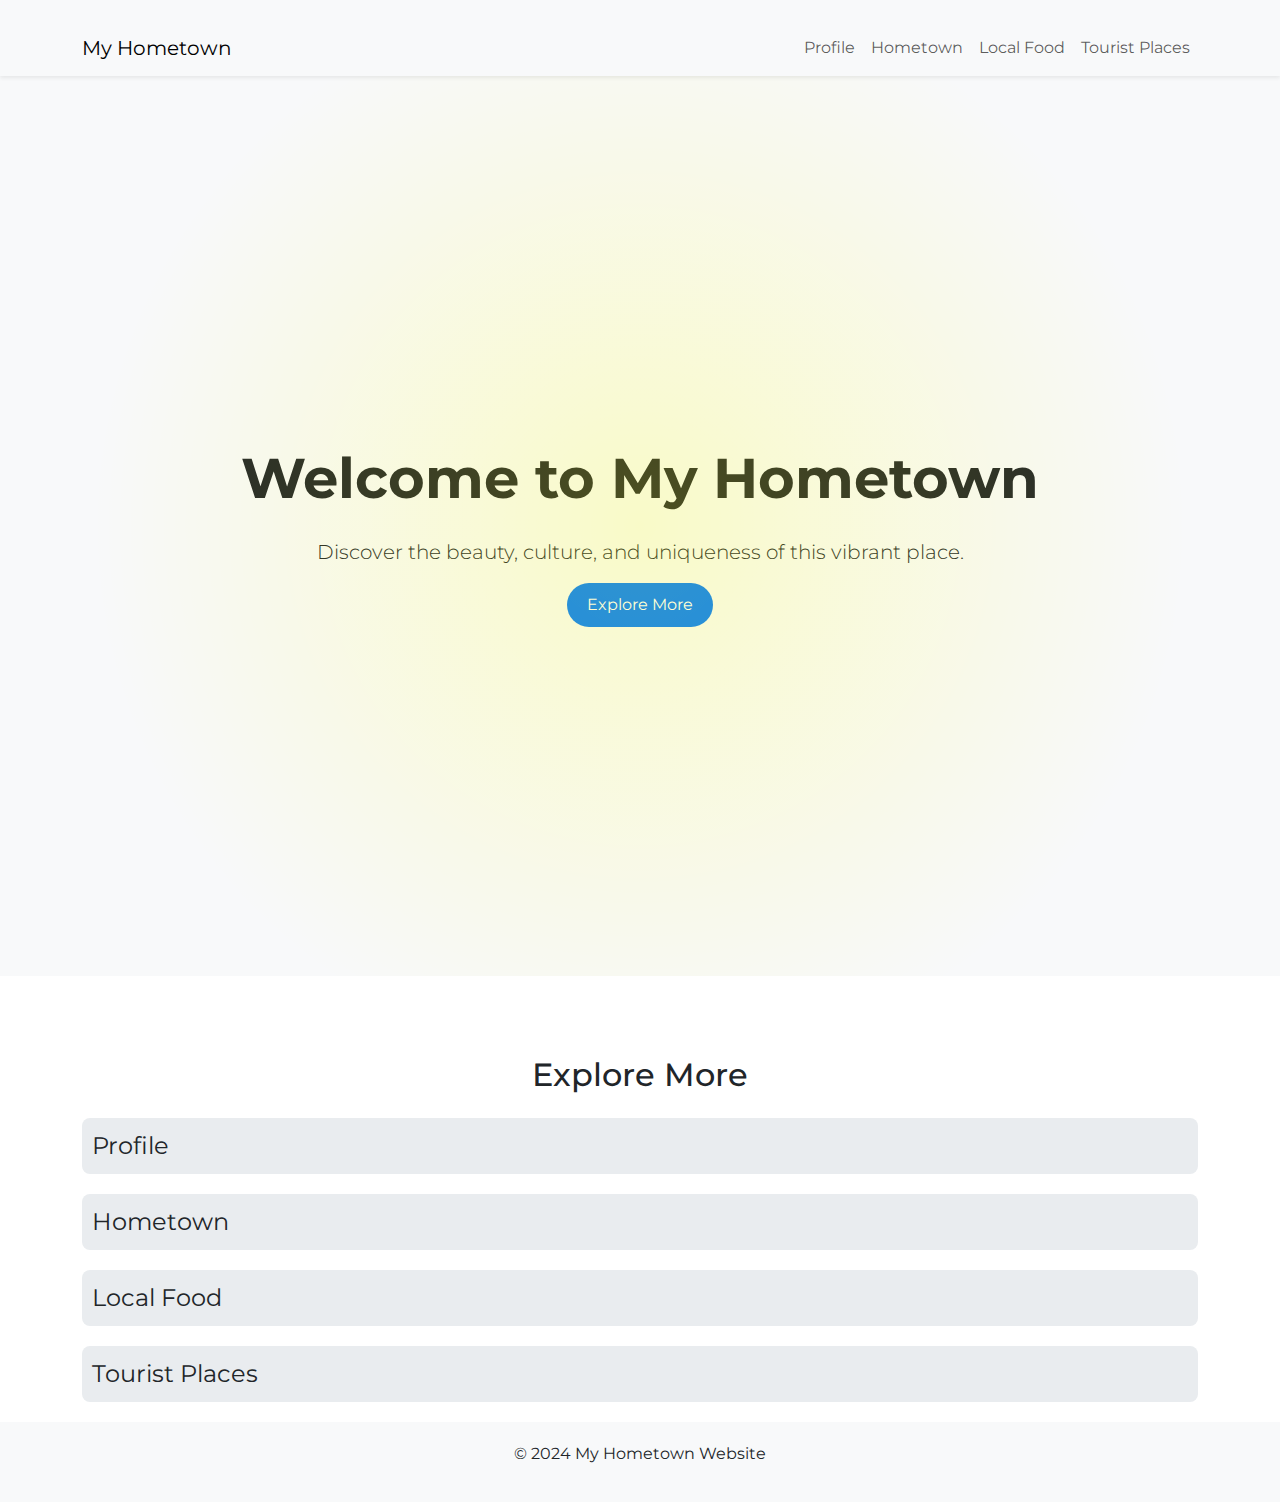
<file: index.html>
<!DOCTYPE html>
<html lang="en">
<head>
    <meta charset="UTF-8">
    <meta name="viewport" content="width=device-width, initial-scale=1.0">
    <title>My Hometown</title>
    
    <!-- Bootstrap CSS -->
    <link rel="stylesheet" href="https://cdn.jsdelivr.net/npm/bootstrap@5.3.0/dist/css/bootstrap.min.css">
    
    <!-- Google Fonts -->
    <link href="https://fonts.googleapis.com/css2?family=Montserrat:wght@300;400;700&display=swap" rel="stylesheet">
    
    <style>
        body {
            font-family: 'Montserrat', sans-serif;
            margin: 0;
            padding: 0;
            background-image: radial-gradient(circle, rgba(255,255,255,0.1) 1%, transparent 1%),
                          radial-gradient(circle, rgba(255,255,255,0.1) 1%, transparent 1%);
            background-size: 100px 100px, 50px 50px;
            background-position: 0 0, 25px 25px;
        }

        .accordion-title {
            font-size: 2rem;
            font-weight: 700;
            cursor: pointer;
            margin-bottom: 15px;
            padding: 15px;
            background-color: #f8f9fa;
            border-radius: 8px;
            transition: background-color 0.3s;
        }

        .accordion-title:hover {
            background-color: #e9ecef;
        }

        .content {
            max-height: 0;
            overflow: hidden;
            transition: max-height 0.5s ease, padding 0.5s ease;
            font-size: 1.2rem;
            padding: 0 15px;
            margin-bottom: 10px; /* Ubah ini untuk mengurangi jarak antar segment */
        }

        .content.show {
            max-height: 500px; /* Ubah ini jika perlu */
            padding: 10px 15px;
        }

        .hero {
            height: 100vh;
            display: flex;
            align-items: center;
            justify-content: center;
            background-color: #f8f9fa;
            position: relative;
            overflow: hidden;
        }

        .hero::before {
            content: '';
            position: absolute;
            top: 0;
            left: 0;
            right: 0;
            bottom: 0;
            background: radial-gradient(circle, rgba(255, 255, 0, 0.2), transparent 70%);
            z-index: 0;
        }

        footer {
            background-color: #f8f9fa;
            padding: 20px;
        }

        .container {
            padding-top: 20px;
        }

        .separator {
            width: 100%;
            height: 1px;
            background-color: #000;
            margin: 20px 0;
        }

        nav {
            position: fixed;
            top: 0;
            width: 100%;
            z-index: 1000;
        }

        .clickable-section {
            font-size: 1.5rem;
            padding: 10px; /* Ubah ini jika perlu */
            margin: 10px 0; /* Ubah ini untuk mengurangi jarak antar segment */
            cursor: pointer;
            background-color: #e9ecef;
            border-radius: 8px;
            transition: background-color 0.3s;
        }

        .clickable-section:hover {
            background-color: #d0d4d9;
        }

        .btn-explore {
            animation: pulse 2s infinite;
            background-color: #007bff; /* Blue background */
            color: white; /* White text */
            border-radius: 30px; /* Pill shape */
            padding: 10px 20px; /* Adjust padding */
            border: none; /* Remove border */
            text-decoration: none; /* Remove underline */
        }

        .btn-explore:hover {
            background-color: #0056b3; /* Darker blue on hover */
        }

        @keyframes pulse {
            0% {
                transform: scale(1);
            }
            50% {
                transform: scale(1.05);
            }
            100% {
                transform: scale(1);
            }
        }
    </style>
</head>
<body>

    <!-- Navbar -->
    <nav class="navbar navbar-expand-lg navbar-light bg-light shadow-sm">
         <div class="container">
            <a class="navbar-brand" href="/index.html">My Hometown</a>
            <button class="navbar-toggler" type="button" data-bs-toggle="collapse" data-bs-target="#navbarNav" aria-controls="navbarNav" aria-expanded="false" aria-label="Toggle navigation">
                <span class="navbar-toggler-icon"></span>
            </button>
            <div class="collapse navbar-collapse" id="navbarNav">
                <ul class="navbar-nav ms-auto">
                    <li class="nav-item"><a class="nav-link" href="/profile.html">Profile</a></li>
                    <li class="nav-item"><a class="nav-link" href="/hometown.html">Hometown</a></li>
                    <li class="nav-item"><a class="nav-link" href="/food.html">Local Food</a></li>
                    <li class="nav-item"><a class="nav-link" href="/tourist.html">Tourist Places</a></li>
                </ul>
            </div>
        </div>
    </nav>

    <!-- Homepage Content -->
    <section id="home" class="hero">
        <div class="container text-center">
            <h1 class="display-4 fw-bold">Welcome to My Hometown</h1>
            <h2 id="greeting" class="mt-3"></h2>
            <p class="lead mt-4">Discover the beauty, culture, and uniqueness of this vibrant place.</p>
            <a href="#explore-more-section" class="btn btn-explore rounded-pill">Explore More</a>
        </div>
    </section>

    <!-- Clickable Sections -->
    <section id="explore-more-section" class="container" style="padding-top: 80px;">
        <h2 class="text-center mb-4">Explore More</h2>
        
        <div class="clickable-section" onclick="toggleContent('profile-content')">Profile</div>
        <div id="profile-content" class="content">
            <p>Hello, I am Mohammad Farhan Nazrul Ilhami, currently pursuing my studies in Informatics Engineering at ITS. My passion lies in software development, particularly in creating mobile applications and web solutions. As an enthusiastic member of the Paduan Suara Mahasiswa (PSM) ITS choir, I thrive in collaborative environments where creativity flourishes. Join me on this journey as I share the essence of my hometown and the treasures it holds.</p>
        </div>

        <div class="clickable-section" onclick="toggleContent('hometown-content')">Hometown</div>
        <div id="hometown-content" class="content">
            <p>Picture a place where the sun first kisses the land, waking it from its slumber. Nestled on the eastern tip of Java Island, this town is adorned with breathtaking landscapes and rich cultural heritage. Towering mountains guard this haven, and hidden among them lies a crater that glows in the dark, a mesmerizing spectacle of nature's power. Traditional dances resonate through the streets, echoing the stories of the ancestors who walked this land long ago. The air is filled with the scent of adventure, inviting all to explore its depths.</p>
        </div>

        <div class="clickable-section" onclick="toggleContent('food-content')">Local Food</div>
        <div id="food-content" class="content">
            <p>Delight your taste buds with a medley of flavors that tell the tale of this land. Imagine biting into a plate of 'Sego Tempong', where the heat of spices dances with the freshness of vegetables, igniting a culinary fiesta. The streets bustle with vendors selling crispy 'Pisang Goreng' and savory 'Keripik Tempe', each bite bursting with authenticity. Here, food is not just sustenance; it’s a celebration of culture, a gateway to the soul of the community. Come and savor the essence of this place, one dish at a time.</p>
        </div>

        <div class="clickable-section" onclick="toggleContent('tourist-content')">Tourist Places</div>
        <div id="tourist-content" class="content">
            <p>As you venture further, a realm of stunning vistas awaits. The majestic crater, known for its ethereal glow, draws adventurers eager to witness its beauty. Lush national parks invite you to explore their trails, where wildlife roams freely amidst nature's grandeur. Each turn reveals hidden beaches, where the waves sing a lullaby of tranquility. Here, every moment spent is a step closer to understanding the vibrant tapestry of life that unfolds in this remarkable destination.</p>
        </div>
    </section>

    <!-- Footer -->
    <footer class="text-center">
        <p>&copy; 2024 My Hometown Website</p>
    </footer>

    <!-- jQuery -->
    <script src="https://code.jquery.com/jquery-3.6.0.min.js"></script>
    
    <!-- Bootstrap Bundle with Popper -->
    <script src="https://cdn.jsdelivr.net/npm/bootstrap@5.3.0/dist/js/bootstrap.bundle.min.js"></script>

    <script>
        function toggleContent(contentId) {
            const content = document.getElementById(contentId);
            const allContents = document.querySelectorAll('.content');

            allContents.forEach(item => {
                if (item !== content) {
                    item.classList.remove('show');
                }
            });

            content.classList.toggle('show');
        }

        document.addEventListener("DOMContentLoaded", function() {
            const greetings = ["Hello!", "Selamat datang!", "Welcome!", "Apa kabar?"];
            let index = 0;
            const greetingElement = document.getElementById("greeting");

            setInterval(() => {
                greetingElement.textContent = greetings[index];
                index = (index + 1) % greetings.length;
            }, 2000);
        });
    </script>
</body>
</html>
</file>
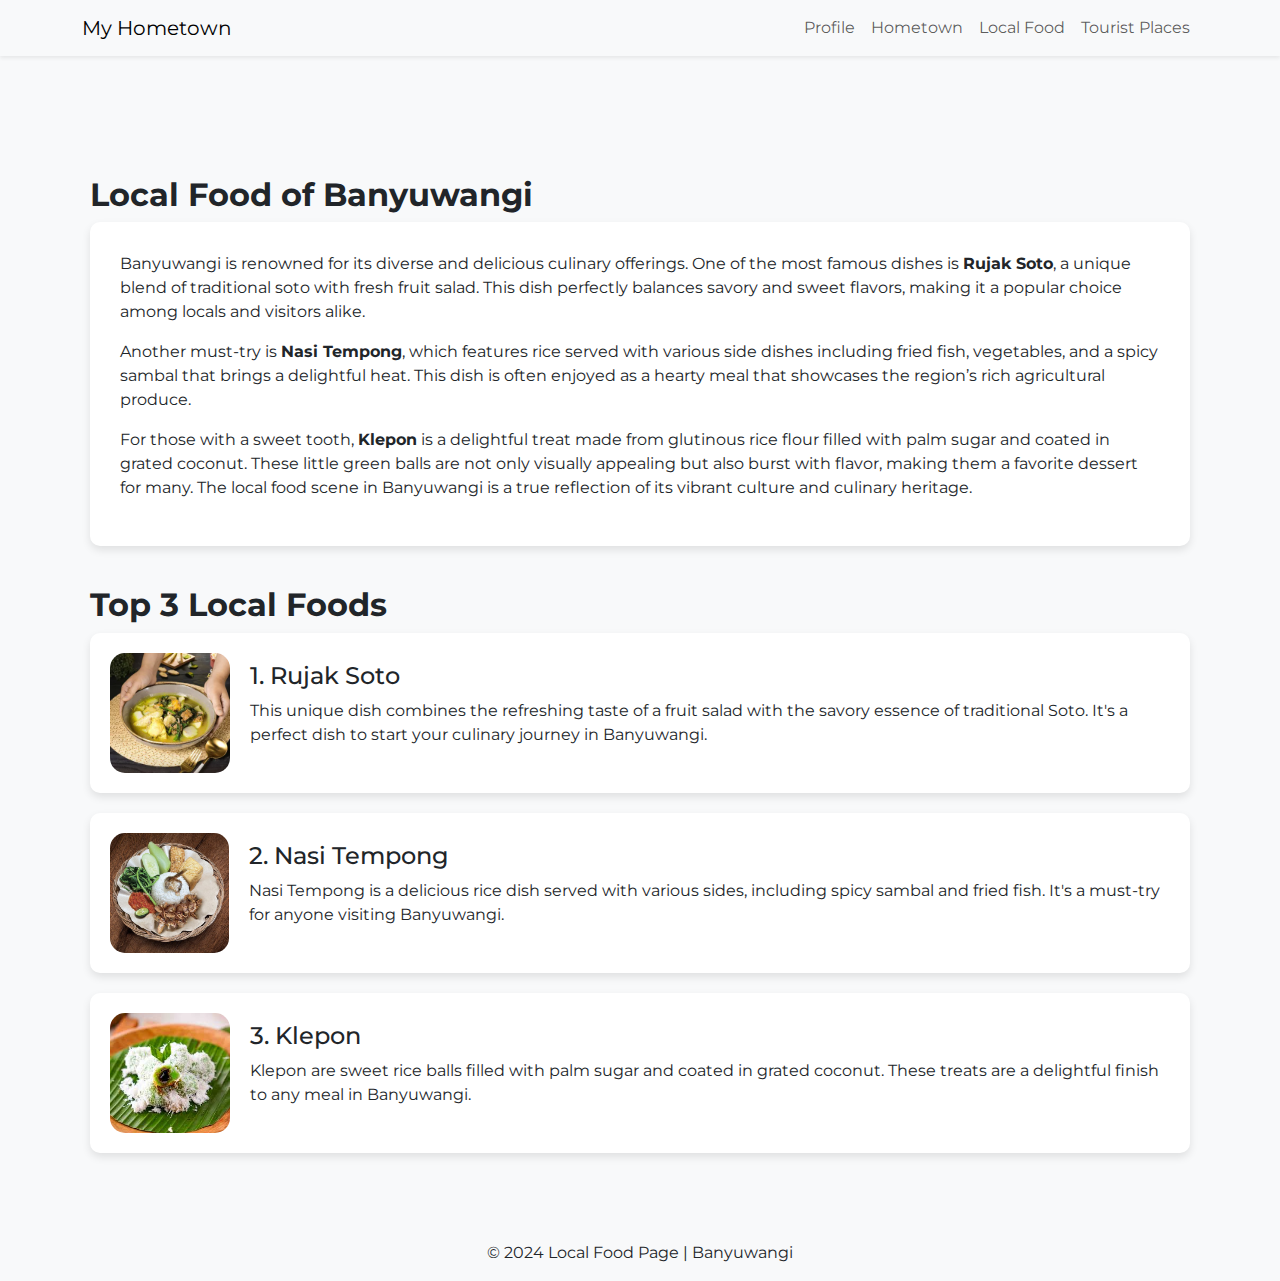
<file: food.html>
<!DOCTYPE html>
<html lang="en">
<head>
    <meta charset="UTF-8">
    <meta name="viewport" content="width=device-width, initial-scale=1.0">
    <title>Local Food - Banyuwangi</title>

    <!-- Bootstrap CSS -->
    <link rel="stylesheet" href="https://cdn.jsdelivr.net/npm/bootstrap@5.3.0/dist/css/bootstrap.min.css">

    <!-- Google Fonts -->
    <link href="https://fonts.googleapis.com/css2?family=Montserrat:wght@300;400;700&display=swap" rel="stylesheet">

    <style>
        body {
            font-family: 'Montserrat', sans-serif;
            margin: 0;
            padding: 0;
            background-color: #f8f9fa;
            position: relative;
        }

        .food-container {
            margin-top: 100px;
            padding: 20px;
        }

        .food-description {
            background-color: #ffffff;
            padding: 30px;
            border-radius: 10px;
            box-shadow: 0 4px 8px rgba(0, 0, 0, 0.1);
            margin-bottom: 30px;
        }

        .food-description h2 {
            font-size: 2rem;
            font-weight: 700;
            margin-bottom: 20px;
        }

        .top-foods {
            margin-top: 40px;
        }

        .food-item {
            background-color: #ffffff;
            padding: 20px;
            border-radius: 10px;
            box-shadow: 0 4px 8px rgba(0, 0, 0, 0.1);
            margin-bottom: 20px;
            display: flex;
            align-items: center;
        }

        .food-item img {
            width: 120px; /* Adjust width */
            height: 120px; /* Adjust height */
            border-radius: 15px; /* Rounded corners */
            margin-right: 20px; /* Spacing between image and text */
        }

        @media (max-width: 768px) {
            .food-item {
                flex-direction: column; /* Stack items on smaller screens */
                align-items: flex-start;
            }

            .food-item img {
                margin-bottom: 15px; /* Spacing below image */
            }
        }
    </style>
</head>
<body>

    <!-- Navbar -->
    <nav class="navbar navbar-expand-lg navbar-light bg-light shadow-sm">
        <div class="container">
            <a class="navbar-brand" href="/index.html">My Hometown</a>
            <button class="navbar-toggler" type="button" data-bs-toggle="collapse" data-bs-target="#navbarNav" aria-controls="navbarNav" aria-expanded="false" aria-label="Toggle navigation">
                <span class="navbar-toggler-icon"></span>
            </button>
            <div class="collapse navbar-collapse" id="navbarNav">
                <ul class="navbar-nav ms-auto">
                    <li class="nav-item"><a class="nav-link" href="/profile.html">Profile</a></li>
                    <li class="nav-item"><a class="nav-link" href="/hometown.html">Hometown</a></li>
                    <li class="nav-item"><a class="nav-link" href="/food.html">Local Food</a></li>
                    <li class="nav-item"><a class="nav-link" href="/tourist.html">Tourist Places</a></li>
                </ul>
            </div>
        </div>
    </nav>

    <!-- Local Food Section -->
    <div class="container food-container">

        <h2><strong>Local Food of Banyuwangi</strong></h2>
        
        <div class="food-description">
            <p>Banyuwangi is renowned for its diverse and delicious culinary offerings. One of the most famous dishes is <strong>Rujak Soto</strong>, a unique blend of traditional soto with fresh fruit salad. This dish perfectly balances savory and sweet flavors, making it a popular choice among locals and visitors alike.</p>
            <p>Another must-try is <strong>Nasi Tempong</strong>, which features rice served with various side dishes including fried fish, vegetables, and a spicy sambal that brings a delightful heat. This dish is often enjoyed as a hearty meal that showcases the region’s rich agricultural produce.</p>
            <p>For those with a sweet tooth, <strong>Klepon</strong> is a delightful treat made from glutinous rice flour filled with palm sugar and coated in grated coconut. These little green balls are not only visually appealing but also burst with flavor, making them a favorite dessert for many. The local food scene in Banyuwangi is a true reflection of its vibrant culture and culinary heritage.</p>
        </div>

        <!-- Top 3 Local Foods Section -->
        <div class="top-foods">
            <h2><strong>Top 3 Local Foods</strong></h2>

            <div class="food-item">
                <img src="soto.webp" alt="Rujak Soto">
                <div>
                    <h4>1. Rujak Soto</h4>
                    <p>This unique dish combines the refreshing taste of a fruit salad with the savory essence of traditional Soto. It's a perfect dish to start your culinary journey in Banyuwangi.</p>
                </div>
            </div>

            <div class="food-item">
                <img src="tempong.png" alt="Nasi Tempong">
                <div>
                    <h4>2. Nasi Tempong</h4>
                    <p>Nasi Tempong is a delicious rice dish served with various sides, including spicy sambal and fried fish. It's a must-try for anyone visiting Banyuwangi.</p>
                </div>
            </div>

            <div class="food-item">
                <img src="kle.jpeg" alt="Klepon">
                <div>
                    <h4>3. Klepon</h4>
                    <p>Klepon are sweet rice balls filled with palm sugar and coated in grated coconut. These treats are a delightful finish to any meal in Banyuwangi.</p>
                </div>
            </div>
        </div>
    </div>

    <!-- Footer -->
    <footer class="text-center mt-5">
        <p>&copy; 2024 Local Food Page | Banyuwangi</p>
    </footer>

    <!-- Bootstrap JS and Popper.js -->
    <script src="https://cdn.jsdelivr.net/npm/bootstrap@5.3.0/dist/js/bootstrap.bundle.min.js"></script>
</body>
</html>
</file>
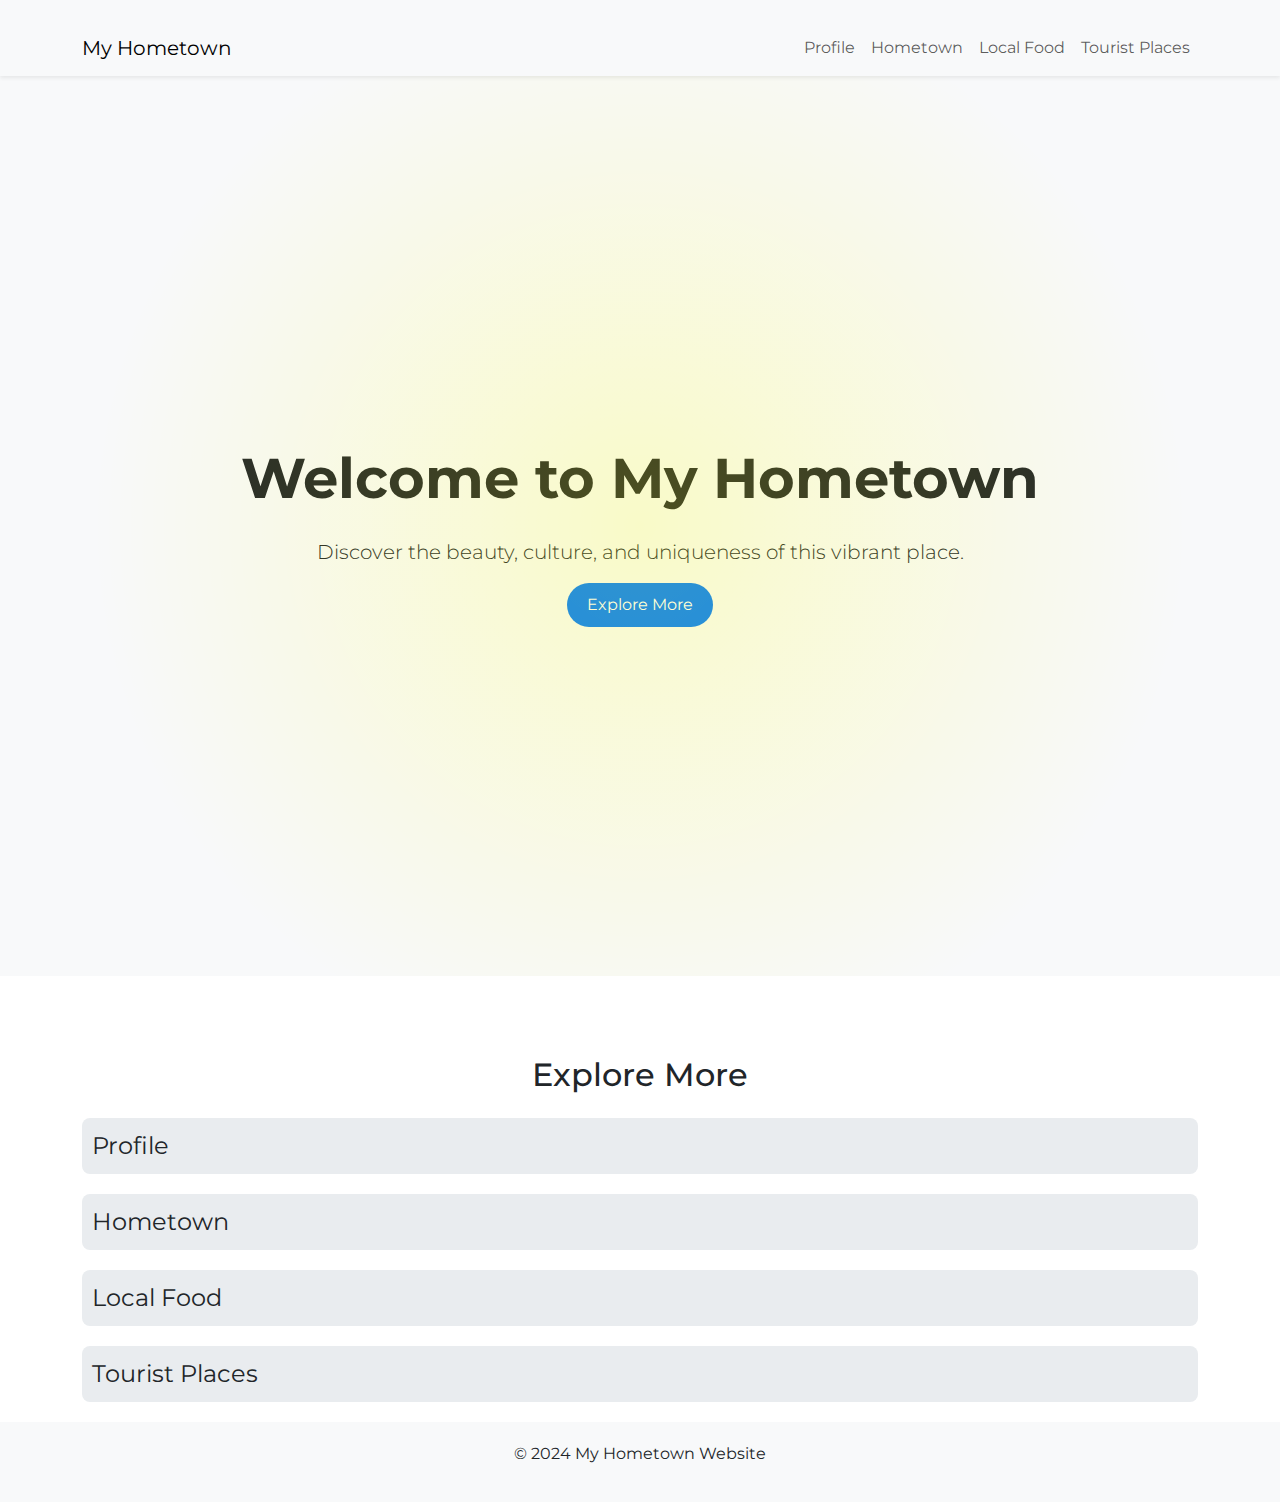
<file: homepage.html>
<!DOCTYPE html>
<html lang="en">
<head>
    <meta charset="UTF-8">
    <meta name="viewport" content="width=device-width, initial-scale=1.0">
    <title>My Hometown</title>
    
    <!-- Bootstrap CSS -->
    <link rel="stylesheet" href="https://cdn.jsdelivr.net/npm/bootstrap@5.3.0/dist/css/bootstrap.min.css">
    
    <!-- Google Fonts -->
    <link href="https://fonts.googleapis.com/css2?family=Montserrat:wght@300;400;700&display=swap" rel="stylesheet">
    
    <style>
        body {
            font-family: 'Montserrat', sans-serif;
            margin: 0;
            padding: 0;
            background-image: radial-gradient(circle, rgba(255,255,255,0.1) 1%, transparent 1%),
                          radial-gradient(circle, rgba(255,255,255,0.1) 1%, transparent 1%);
            background-size: 100px 100px, 50px 50px;
            background-position: 0 0, 25px 25px;
        }

        .accordion-title {
            font-size: 2rem;
            font-weight: 700;
            cursor: pointer;
            margin-bottom: 15px;
            padding: 15px;
            background-color: #f8f9fa;
            border-radius: 8px;
            transition: background-color 0.3s;
        }

        .accordion-title:hover {
            background-color: #e9ecef;
        }

        .content {
            max-height: 0;
            overflow: hidden;
            transition: max-height 0.5s ease, padding 0.5s ease;
            font-size: 1.2rem;
            padding: 0 15px;
            margin-bottom: 10px; /* Ubah ini untuk mengurangi jarak antar segment */
        }

        .content.show {
            max-height: 500px; /* Ubah ini jika perlu */
            padding: 10px 15px;
        }

        .hero {
            height: 100vh;
            display: flex;
            align-items: center;
            justify-content: center;
            background-color: #f8f9fa;
            position: relative;
            overflow: hidden;
        }

        .hero::before {
            content: '';
            position: absolute;
            top: 0;
            left: 0;
            right: 0;
            bottom: 0;
            background: radial-gradient(circle, rgba(255, 255, 0, 0.2), transparent 70%);
            z-index: 0;
        }

        footer {
            background-color: #f8f9fa;
            padding: 20px;
        }

        .container {
            padding-top: 20px;
        }

        .separator {
            width: 100%;
            height: 1px;
            background-color: #000;
            margin: 20px 0;
        }

        nav {
            position: fixed;
            top: 0;
            width: 100%;
            z-index: 1000;
        }

        .clickable-section {
            font-size: 1.5rem;
            padding: 10px; /* Ubah ini jika perlu */
            margin: 10px 0; /* Ubah ini untuk mengurangi jarak antar segment */
            cursor: pointer;
            background-color: #e9ecef;
            border-radius: 8px;
            transition: background-color 0.3s;
        }

        .clickable-section:hover {
            background-color: #d0d4d9;
        }

        .btn-explore {
            animation: pulse 2s infinite;
            background-color: #007bff; /* Blue background */
            color: white; /* White text */
            border-radius: 30px; /* Pill shape */
            padding: 10px 20px; /* Adjust padding */
            border: none; /* Remove border */
            text-decoration: none; /* Remove underline */
        }

        .btn-explore:hover {
            background-color: #0056b3; /* Darker blue on hover */
        }

        @keyframes pulse {
            0% {
                transform: scale(1);
            }
            50% {
                transform: scale(1.05);
            }
            100% {
                transform: scale(1);
            }
        }
    </style>
</head>
<body>

    <!-- Navbar -->
    <nav class="navbar navbar-expand-lg navbar-light bg-light shadow-sm">
         <div class="container">
            <a class="navbar-brand" href="/homepage.html/">My Hometown</a>
            <button class="navbar-toggler" type="button" data-bs-toggle="collapse" data-bs-target="#navbarNav" aria-controls="navbarNav" aria-expanded="false" aria-label="Toggle navigation">
                <span class="navbar-toggler-icon"></span>
            </button>
            <div class="collapse navbar-collapse" id="navbarNav">
                <ul class="navbar-nav ms-auto">
                    <li class="nav-item"><a class="nav-link" href="/profile.html">Profile</a></li>
                    <li class="nav-item"><a class="nav-link" href="/hometown.html">Hometown</a></li>
                    <li class="nav-item"><a class="nav-link" href="/food.html">Local Food</a></li>
                    <li class="nav-item"><a class="nav-link" href="/tourist.html">Tourist Places</a></li>
                </ul>
            </div>
        </div>
    </nav>

    <!-- Homepage Content -->
    <section id="home" class="hero">
        <div class="container text-center">
            <h1 class="display-4 fw-bold">Welcome to My Hometown</h1>
            <h2 id="greeting" class="mt-3"></h2>
            <p class="lead mt-4">Discover the beauty, culture, and uniqueness of this vibrant place.</p>
            <a href="#explore-more-section" class="btn btn-explore rounded-pill">Explore More</a>
        </div>
    </section>

    <!-- Clickable Sections -->
    <section id="explore-more-section" class="container" style="padding-top: 80px;">
        <h2 class="text-center mb-4">Explore More</h2>
        
        <div class="clickable-section" onclick="toggleContent('profile-content')">Profile</div>
        <div id="profile-content" class="content">
            <p>Hello, I am Mohammad Farhan Nazrul Ilhami, currently pursuing my studies in Informatics Engineering at ITS. My passion lies in software development, particularly in creating mobile applications and web solutions. As an enthusiastic member of the Paduan Suara Mahasiswa (PSM) ITS choir, I thrive in collaborative environments where creativity flourishes. Join me on this journey as I share the essence of my hometown and the treasures it holds.</p>
        </div>

        <div class="clickable-section" onclick="toggleContent('hometown-content')">Hometown</div>
        <div id="hometown-content" class="content">
            <p>Picture a place where the sun first kisses the land, waking it from its slumber. Nestled on the eastern tip of Java Island, this town is adorned with breathtaking landscapes and rich cultural heritage. Towering mountains guard this haven, and hidden among them lies a crater that glows in the dark, a mesmerizing spectacle of nature's power. Traditional dances resonate through the streets, echoing the stories of the ancestors who walked this land long ago. The air is filled with the scent of adventure, inviting all to explore its depths.</p>
        </div>

        <div class="clickable-section" onclick="toggleContent('food-content')">Local Food</div>
        <div id="food-content" class="content">
            <p>Delight your taste buds with a medley of flavors that tell the tale of this land. Imagine biting into a plate of 'Sego Tempong', where the heat of spices dances with the freshness of vegetables, igniting a culinary fiesta. The streets bustle with vendors selling crispy 'Pisang Goreng' and savory 'Keripik Tempe', each bite bursting with authenticity. Here, food is not just sustenance; it’s a celebration of culture, a gateway to the soul of the community. Come and savor the essence of this place, one dish at a time.</p>
        </div>

        <div class="clickable-section" onclick="toggleContent('tourist-content')">Tourist Places</div>
        <div id="tourist-content" class="content">
            <p>As you venture further, a realm of stunning vistas awaits. The majestic crater, known for its ethereal glow, draws adventurers eager to witness its beauty. Lush national parks invite you to explore their trails, where wildlife roams freely amidst nature's grandeur. Each turn reveals hidden beaches, where the waves sing a lullaby of tranquility. Here, every moment spent is a step closer to understanding the vibrant tapestry of life that unfolds in this remarkable destination.</p>
        </div>
    </section>

    <!-- Footer -->
    <footer class="text-center">
        <p>&copy; 2024 My Hometown Website</p>
    </footer>

    <!-- jQuery -->
    <script src="https://code.jquery.com/jquery-3.6.0.min.js"></script>
    
    <!-- Bootstrap Bundle with Popper -->
    <script src="https://cdn.jsdelivr.net/npm/bootstrap@5.3.0/dist/js/bootstrap.bundle.min.js"></script>

    <script>
        function toggleContent(contentId) {
            const content = document.getElementById(contentId);
            const allContents = document.querySelectorAll('.content');

            allContents.forEach(item => {
                if (item !== content) {
                    item.classList.remove('show');
                }
            });

            content.classList.toggle('show');
        }

        document.addEventListener("DOMContentLoaded", function() {
            const greetings = ["Hello!", "Selamat datang!", "Welcome!", "Apa kabar?"];
            let index = 0;
            const greetingElement = document.getElementById("greeting");

            setInterval(() => {
                greetingElement.textContent = greetings[index];
                index = (index + 1) % greetings.length;
            }, 2000);
        });
    </script>
</body>
</html>
</file>
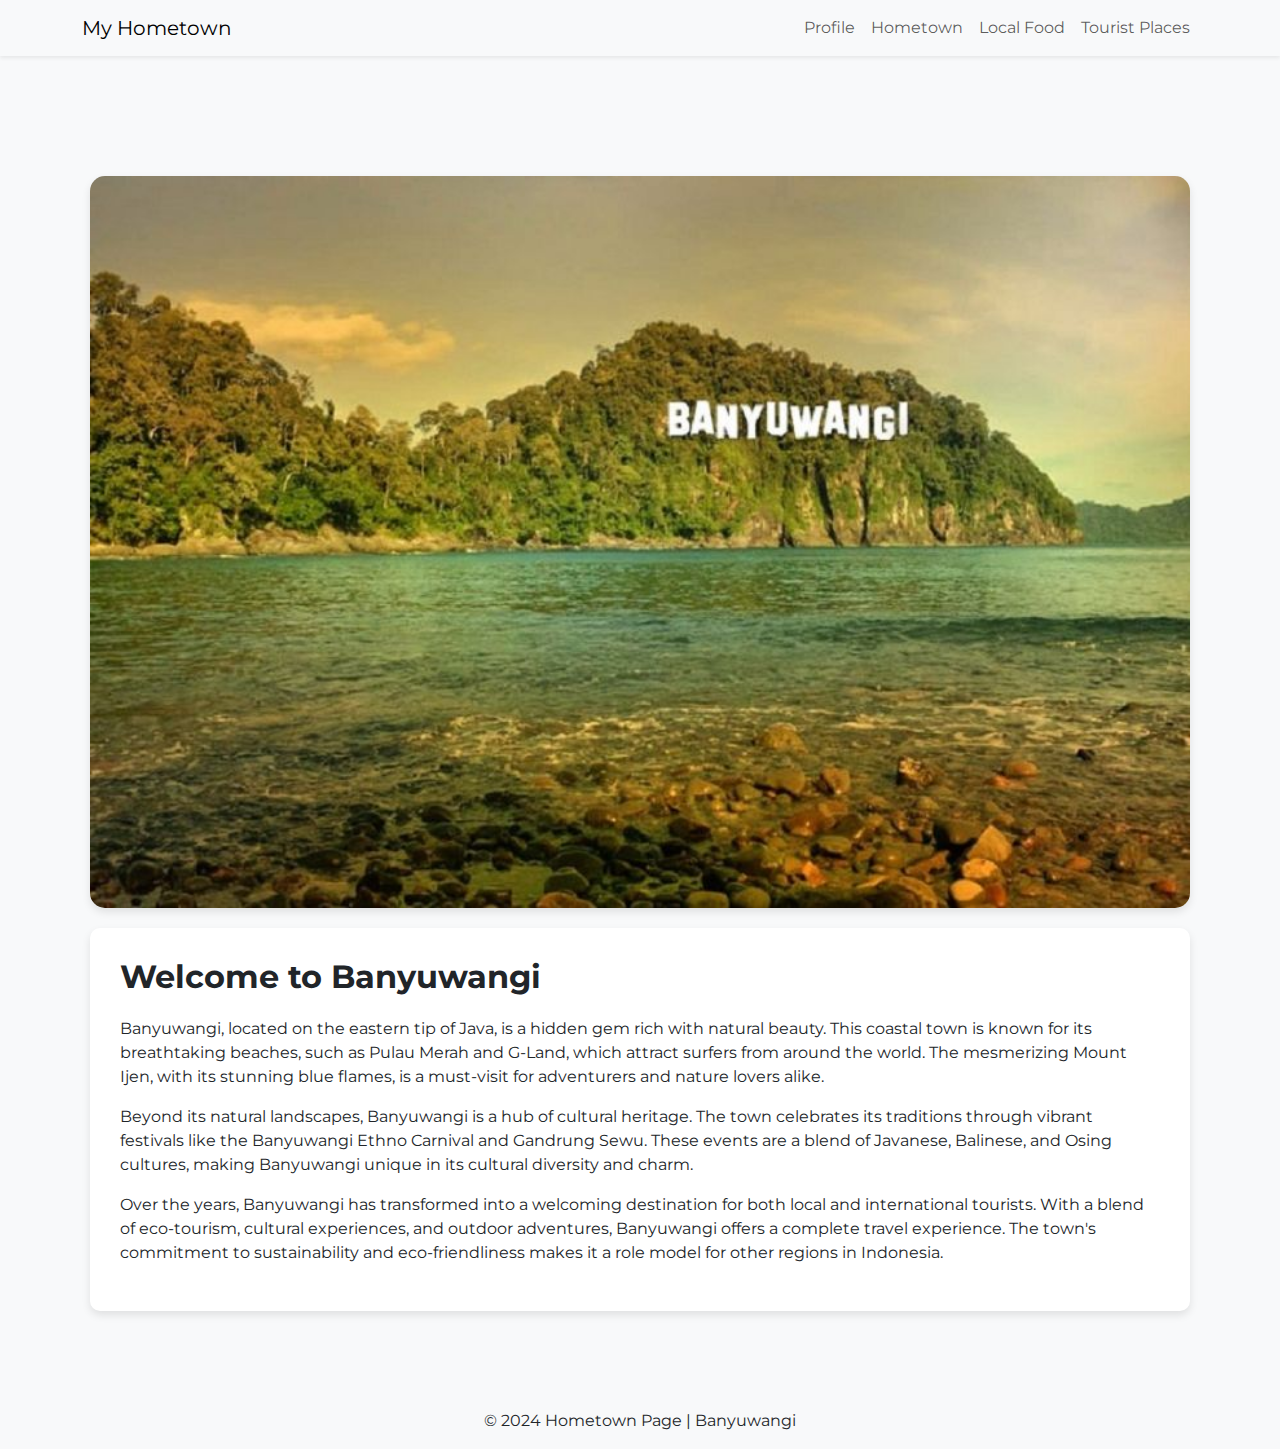
<file: hometown.html>
<!DOCTYPE html>
<html lang="en">
<head>
    <meta charset="UTF-8">
    <meta name="viewport" content="width=device-width, initial-scale=1.0">
    <title>Hometown - Banyuwangi</title>

    <!-- Bootstrap CSS -->
    <link rel="stylesheet" href="https://cdn.jsdelivr.net/npm/bootstrap@5.3.0/dist/css/bootstrap.min.css">

    <!-- Google Fonts -->
    <link href="https://fonts.googleapis.com/css2?family=Montserrat:wght@300;400;700&display=swap" rel="stylesheet">

    <style>
        body {
            font-family: 'Montserrat', sans-serif;
            margin: 0;
            padding: 0;
            background-color: #f8f9fa;
            position: relative;
        }

        .hometown-container {
            margin-top: 100px;
            padding: 20px;
        }

        .hometown-description {
            background-color: #ffffff;
            padding: 30px;
            border-radius: 10px;
            box-shadow: 0 4px 8px rgba(0, 0, 0, 0.1);
            margin-bottom: 30px;
        }

        .hometown-description h2 {
            font-size: 2rem;
            font-weight: 700;
            margin-bottom: 20px;
        }

        .illustration {
            width: 100%;
            max-width: 100%; /* Ensure the image matches the width of the column */
            height: auto;
            border-radius: 15px; /* Rounded rectangle */
            margin-bottom: 20px;
            box-shadow: 0 4px 8px rgba(0, 0, 0, 0.1);
        }

        @media (max-width: 768px) {
            .illustration {
                width: 100%;
            }
        }
    </style>
</head>
<body>

    <!-- Navbar -->
    <nav class="navbar navbar-expand-lg navbar-light bg-light shadow-sm">
        <div class="container">
            <a class="navbar-brand" href="/homepage.html">My Hometown</a>
            <button class="navbar-toggler" type="button" data-bs-toggle="collapse" data-bs-target="#navbarNav" aria-controls="navbarNav" aria-expanded="false" aria-label="Toggle navigation">
                <span class="navbar-toggler-icon"></span>
            </button>
            <div class="collapse navbar-collapse" id="navbarNav">
                <ul class="navbar-nav ms-auto">
                    <li class="nav-item"><a class="nav-link" href="/profile.html">Profile</a></li>
                    <li class="nav-item"><a class="nav-link" href="/hometown.html">Hometown</a></li>
                    <li class="nav-item"><a class="nav-link" href="/food.html">Local Food</a></li>
                    <li class="nav-item"><a class="nav-link" href="/tourist.html">Tourist Places</a></li>
                </ul>
            </div>
        </div>
    </nav>

    <!-- Hometown Section -->
    <div class="container hometown-container">
        <!-- Illustration -->
        <div class="text-center">
            <img src="bwi.jpg" alt="Banyuwangi Illustration" class="illustration">
        </div>
        
        <div class="hometown-description">
            <h2>Welcome to Banyuwangi</h2>
            <p>Banyuwangi, located on the eastern tip of Java, is a hidden gem rich with natural beauty. This coastal town is known for its breathtaking beaches, such as Pulau Merah and G-Land, which attract surfers from around the world. The mesmerizing Mount Ijen, with its stunning blue flames, is a must-visit for adventurers and nature lovers alike.</p>

            <p>Beyond its natural landscapes, Banyuwangi is a hub of cultural heritage. The town celebrates its traditions through vibrant festivals like the Banyuwangi Ethno Carnival and Gandrung Sewu. These events are a blend of Javanese, Balinese, and Osing cultures, making Banyuwangi unique in its cultural diversity and charm.</p>

            <p>Over the years, Banyuwangi has transformed into a welcoming destination for both local and international tourists. With a blend of eco-tourism, cultural experiences, and outdoor adventures, Banyuwangi offers a complete travel experience. The town's commitment to sustainability and eco-friendliness makes it a role model for other regions in Indonesia.</p>
        </div>
    </div>

    <!-- Footer -->
    <footer class="text-center mt-5">
        <p>&copy; 2024 Hometown Page | Banyuwangi</p>
    </footer>

    <!-- Bootstrap JS and Popper.js -->
    <script src="https://cdn.jsdelivr.net/npm/bootstrap@5.3.0/dist/js/bootstrap.bundle.min.js"></script>
</body>
</html>
</file>
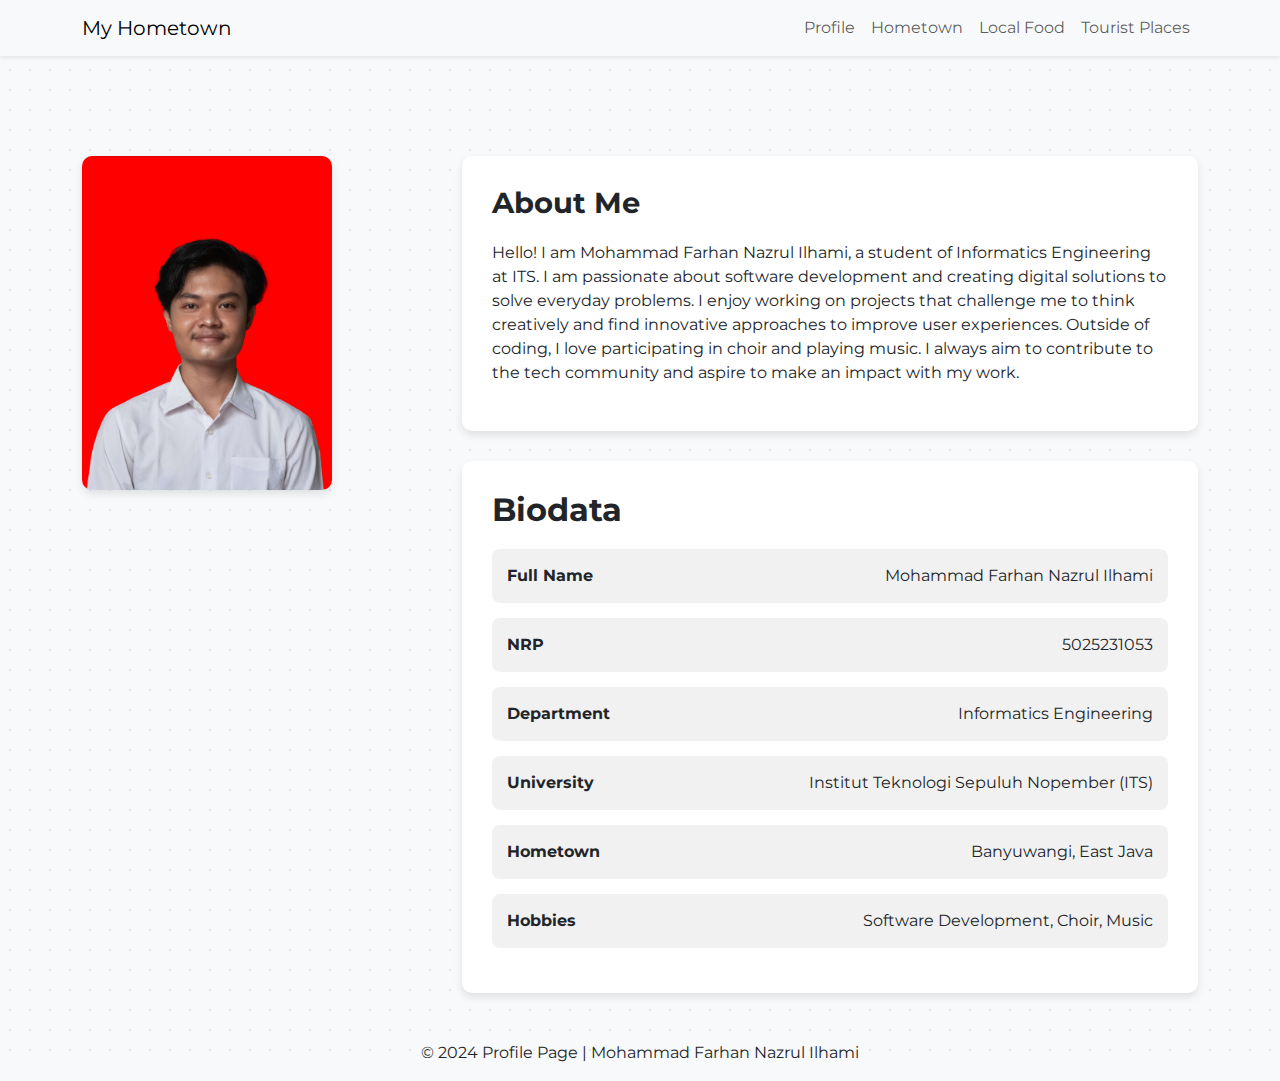
<file: profile.html>
<!DOCTYPE html>
<html lang="en">
<head>
    <meta charset="UTF-8">
    <meta name="viewport" content="width=device-width, initial-scale=1.0">
    <title>Profile - Mohammad Farhan Nazrul Ilhami</title>

    <!-- Bootstrap CSS -->
    <link rel="stylesheet" href="https://cdn.jsdelivr.net/npm/bootstrap@5.3.0/dist/css/bootstrap.min.css">

    <!-- Google Fonts -->
    <link href="https://fonts.googleapis.com/css2?family=Montserrat:wght@300;400;700&display=swap" rel="stylesheet">

    <style>
        body {
            font-family: 'Montserrat', sans-serif;
            margin: 0;
            padding: 0;
            background-color: #f8f9fa;
            position: relative;
            overflow-x: hidden;
        }

        /* Background dots pattern */
        body::before {
            content: "";
            position: absolute;
            top: 0;
            left: 0;
            right: 0;
            bottom: 0;
            background-image: radial-gradient(#bbb 1px, transparent 1px);
            background-size: 20px 20px;
            opacity: 0.3;
            z-index: -1;
        }

        .profile-container {
            margin-top: 100px;
        }

        .profile-photo {
            width: 250px;
            height: auto; /* Maintain aspect ratio */
            object-fit: cover;
            border-radius: 10px; /* Rounded corners */
            box-shadow: 0 4px 8px rgba(0, 0, 0, 0.1);
        }

        .bio-data {
            background-color: #ffffff;
            padding: 30px;
            border-radius: 10px;
            box-shadow: 0 4px 8px rgba(0, 0, 0, 0.1);
            margin-top: 30px;
        }

        .bio-data h2 {
            font-size: 2rem;
            font-weight: 700;
            margin-bottom: 20px;
        }

        .bio-data .row {
            margin-bottom: 15px;
        }

        .bio-data .data-row {
            padding: 15px;
            background-color: #f1f1f1;
            border-radius: 8px;
            margin-bottom: 15px; /* Space between each row */
            display: flex;
            justify-content: space-between;
            align-items: center;
        }

        .about-me {
            background-color: #ffffff;
            padding: 30px;
            border-radius: 10px;
            box-shadow: 0 4px 8px rgba(0, 0, 0, 0.1);
        }

        .about-me h2 {
            font-size: 1.8rem;
            font-weight: 700;
            margin-bottom: 20px;
        }

        @media (max-width: 768px) {
            .profile-photo {
                margin: 0 auto 20px; /* Center the photo for smaller screens */
            }
        }
    </style>
</head>
<body>

    <!-- Navbar -->
    <nav class="navbar navbar-expand-lg navbar-light bg-light shadow-sm">
        <div class="container">
            <a class="navbar-brand" href="/homepage.html">My Hometown</a>
            <button class="navbar-toggler" type="button" data-bs-toggle="collapse" data-bs-target="#navbarNav" aria-controls="navbarNav" aria-expanded="false" aria-label="Toggle navigation">
                <span class="navbar-toggler-icon"></span>
            </button>
            <div class="collapse navbar-collapse" id="navbarNav">
                <ul class="navbar-nav ms-auto">
                    <li class="nav-item"><a class="nav-link" href="/profile.html">Profile</a></li>
                    <li class="nav-item"><a class="nav-link" href="/hometown.html">Hometown</a></li>
                    <li class="nav-item"><a class="nav-link" href="/food.html">Local Food</a></li>
                    <li class="nav-item"><a class="nav-link" href="/tourist.html">Tourist Places</a></li>
                </ul>
            </div>
        </div>
    </nav>

    <!-- Profile Section -->
    <div class="container profile-container">
        <div class="row">
            <div class="col-md-4 text-center text-md-start">
                <img src="Pasfoto-Mohammad Farhan Nazrul Ilhami.jpg" alt="Profile Photo" class="profile-photo">
            </div>
            <div class="col-md-8">
                <!-- About Me Section -->
                <div class="about-me">
                    <h2>About Me</h2>
                    <p>Hello! I am Mohammad Farhan Nazrul Ilhami, a student of Informatics Engineering at ITS. I am passionate about software development and creating digital solutions to solve everyday problems. I enjoy working on projects that challenge me to think creatively and find innovative approaches to improve user experiences. Outside of coding, I love participating in choir and playing music. I always aim to contribute to the tech community and aspire to make an impact with my work.</p>
                </div>

                <!-- Biodata Section -->
                <div class="bio-data">
                    <h2>Biodata</h2>
                    <div class="data-row">
                        <strong>Full Name</strong>
                        <span>Mohammad Farhan Nazrul Ilhami</span>
                    </div>
                    <div class="data-row">
                        <strong>NRP</strong>
                        <span>5025231053</span>
                    </div>
                    <div class="data-row">
                        <strong>Department</strong>
                        <span>Informatics Engineering</span>
                    </div>
                    <div class="data-row">
                        <strong>University</strong>
                        <span>Institut Teknologi Sepuluh Nopember (ITS)</span>
                    </div>
                    <div class="data-row">
                        <strong>Hometown</strong>
                        <span>Banyuwangi, East Java</span>
                    </div>
                    <div class="data-row">
                        <strong>Hobbies</strong>
                        <span>Software Development, Choir, Music</span>
                    </div>
                </div>
            </div>
        </div>
    </div>

    <!-- Footer -->
    <footer class="text-center mt-5">
        <p>&copy; 2024 Profile Page | Mohammad Farhan Nazrul Ilhami</p>
    </footer>

    <!-- Bootstrap JS and Popper.js -->
    <script src="https://cdn.jsdelivr.net/npm/bootstrap@5.3.0/dist/js/bootstrap.bundle.min.js"></script>
</body>
</html>
</file>
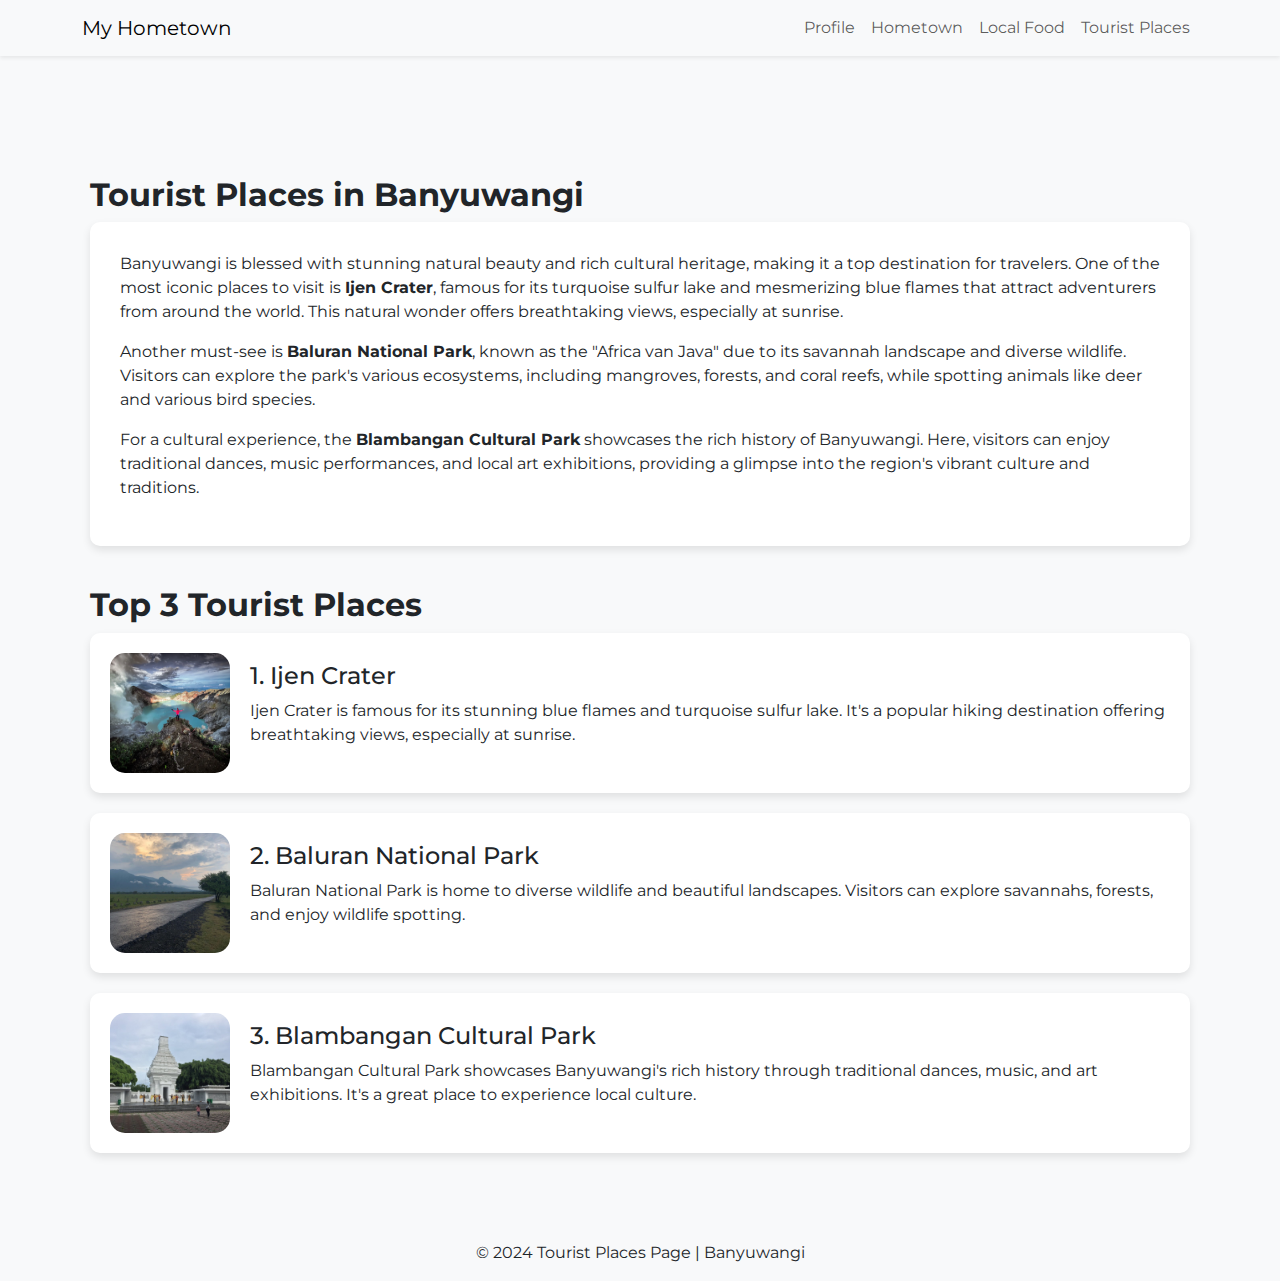
<file: tourist.html>
<!DOCTYPE html>
<html lang="en">
<head>
    <meta charset="UTF-8">
    <meta name="viewport" content="width=device-width, initial-scale=1.0">
    <title>Tourist Places - Banyuwangi</title>

    <!-- Bootstrap CSS -->
    <link rel="stylesheet" href="https://cdn.jsdelivr.net/npm/bootstrap@5.3.0/dist/css/bootstrap.min.css">

    <!-- Google Fonts -->
    <link href="https://fonts.googleapis.com/css2?family=Montserrat:wght@300;400;700&display=swap" rel="stylesheet">

    <style>
        body {
            font-family: 'Montserrat', sans-serif;
            margin: 0;
            padding: 0;
            background-color: #f8f9fa;
            position: relative;
        }

        .tourist-container {
            margin-top: 100px;
            padding: 20px;
        }

        .tourist-description {
            background-color: #ffffff;
            padding: 30px;
            border-radius: 10px;
            box-shadow: 0 4px 8px rgba(0, 0, 0, 0.1);
            margin-bottom: 30px;
        }

        .tourist-description h2 {
            font-size: 2rem;
            font-weight: 700;
            margin-bottom: 20px;
        }

        .top-tourist {
            margin-top: 40px;
        }

        .tourist-item {
            background-color: #ffffff;
            padding: 20px;
            border-radius: 10px;
            box-shadow: 0 4px 8px rgba(0, 0, 0, 0.1);
            margin-bottom: 20px;
            display: flex;
            align-items: center;
        }

        .tourist-item img {
            width: 120px; /* Adjust width */
            height: 120px; /* Adjust height */
            border-radius: 15px; /* Rounded corners */
            margin-right: 20px; /* Spacing between image and text */
        }

        @media (max-width: 768px) {
            .tourist-item {
                flex-direction: column; /* Stack items on smaller screens */
                align-items: flex-start;
            }

            .tourist-item img {
                margin-bottom: 15px; /* Spacing below image */
            }
        }
    </style>
</head>
<body>

    <!-- Navbar -->
    <nav class="navbar navbar-expand-lg navbar-light bg-light shadow-sm">
        <div class="container">
            <a class="navbar-brand" href="/index.html">My Hometown</a>
            <button class="navbar-toggler" type="button" data-bs-toggle="collapse" data-bs-target="#navbarNav" aria-controls="navbarNav" aria-expanded="false" aria-label="Toggle navigation">
                <span class="navbar-toggler-icon"></span>
            </button>
            <div class="collapse navbar-collapse" id="navbarNav">
                <ul class="navbar-nav ms-auto">
                    <li class="nav-item"><a class="nav-link" href="/profile.html">Profile</a></li>
                    <li class="nav-item"><a class="nav-link" href="/hometown.html">Hometown</a></li>
                    <li class="nav-item"><a class="nav-link" href="/food.html">Local Food</a></li>
                    <li class="nav-item"><a class="nav-link" href="/tourist.html">Tourist Places</a></li>
                </ul>
            </div>
        </div>
    </nav>

    <!-- Tourist Places Section -->
    <div class="container tourist-container">

        <h2><strong>Tourist Places in Banyuwangi</strong></h2>
        
        <div class="tourist-description">
            <p>Banyuwangi is blessed with stunning natural beauty and rich cultural heritage, making it a top destination for travelers. One of the most iconic places to visit is <strong>Ijen Crater</strong>, famous for its turquoise sulfur lake and mesmerizing blue flames that attract adventurers from around the world. This natural wonder offers breathtaking views, especially at sunrise.</p>
            <p>Another must-see is <strong>Baluran National Park</strong>, known as the "Africa van Java" due to its savannah landscape and diverse wildlife. Visitors can explore the park's various ecosystems, including mangroves, forests, and coral reefs, while spotting animals like deer and various bird species.</p>
            <p>For a cultural experience, the <strong>Blambangan Cultural Park</strong> showcases the rich history of Banyuwangi. Here, visitors can enjoy traditional dances, music performances, and local art exhibitions, providing a glimpse into the region's vibrant culture and traditions.</p>
        </div>

        <!-- Top 3 Tourist Places Section -->
        <div class="top-tourist">
            <h2><strong>Top 3 Tourist Places</strong></h2>

            <div class="tourist-item">
                <img src="ijen.webp" alt="Ijen Crater">
                <div>
                    <h4>1. Ijen Crater</h4>
                    <p>Ijen Crater is famous for its stunning blue flames and turquoise sulfur lake. It's a popular hiking destination offering breathtaking views, especially at sunrise.</p>
                </div>
            </div>

            <div class="tourist-item">
                <img src="park.jpg" alt="Baluran National Park">
                <div>
                    <h4>2. Baluran National Park</h4>
                    <p>Baluran National Park is home to diverse wildlife and beautiful landscapes. Visitors can explore savannahs, forests, and enjoy wildlife spotting.</p>
                </div>
            </div>

            <div class="tourist-item">
                <img src="park2.jpg" alt="Blambangan Cultural Park">
                <div>
                    <h4>3. Blambangan Cultural Park</h4>
                    <p>Blambangan Cultural Park showcases Banyuwangi's rich history through traditional dances, music, and art exhibitions. It's a great place to experience local culture.</p>
                </div>
            </div>
        </div>
    </div>

    <!-- Footer -->
    <footer class="text-center mt-5">
        <p>&copy; 2024 Tourist Places Page | Banyuwangi</p>
    </footer>

    <!-- Bootstrap JS and Popper.js -->
    <script src="https://cdn.jsdelivr.net/npm/bootstrap@5.3.0/dist/js/bootstrap.bundle.min.js"></script>
</body>
</html>
</file>
